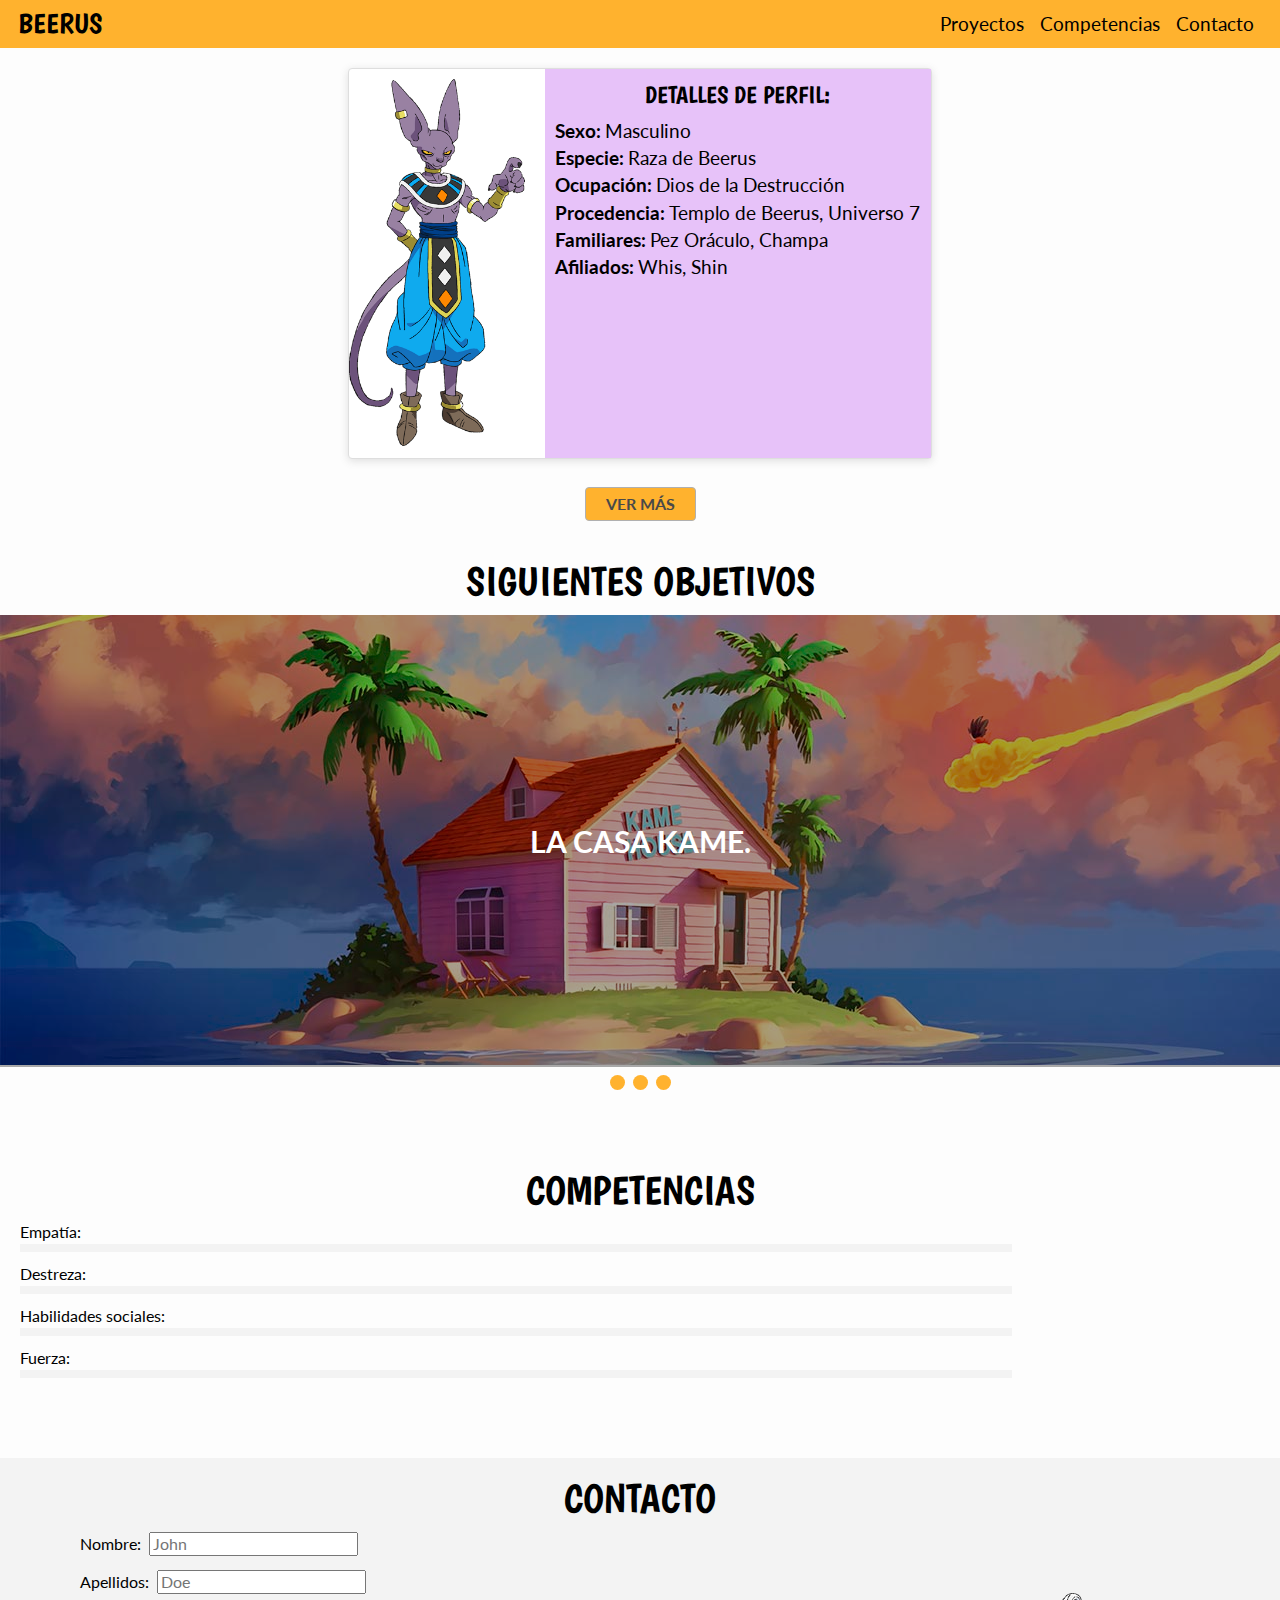
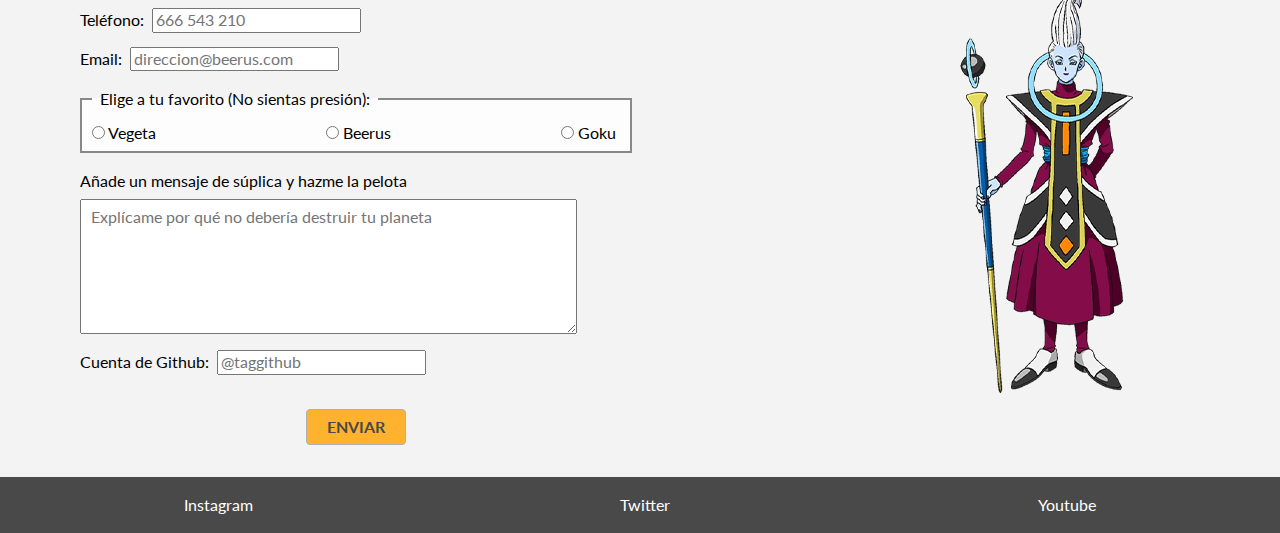
<file: index.html>
<!DOCTYPE html>
<html lang="es">
<head>
    <meta charset="UTF-8">
    <meta http-equiv="X-UA-Compatible" content="IE=edge">
    <meta name="viewport" content="width=device-width, initial-scale=1.0">
    <title>Beerus</title>

    <!-- Links CSS and reset styles -->
    <link rel="stylesheet" href="css/reset.css">
    <link rel="stylesheet" href="css/normalize.css">
    <link rel="stylesheet" href="css/main.css">
    <link rel="stylesheet" href="css/responsive.css">

    <!-- Favicon -->
    <link rel="icon" type="image/x-icon" href="img/favicon/favicon.ico">

    <!-- Font awesome 4 -->
    <link rel="stylesheet" href="https://cdnjs.cloudflare.com/ajax/libs/font-awesome/4.7.0/css/font-awesome.min.css">

    <!-- Fonts -->
        <!-- Boogaloo titles -->
        <link rel="preconnect" href="https://fonts.googleapis.com">
        <link rel="preconnect" href="https://fonts.gstatic.com" crossorigin>
        <link href="https://fonts.googleapis.com/css2?family=Boogaloo&display=swap" rel="stylesheet">

        <!-- Lato rest of text -->
        <link rel="preconnect" href="https://fonts.googleapis.com">
        <link rel="preconnect" href="https://fonts.gstatic.com" crossorigin>
        <link href="https://fonts.googleapis.com/css2?family=Lato:ital,wght@0,300;0,400;0,700;1,300;1,400;1,700&display=swap" rel="stylesheet">
</head>
<body>
    <div id="container">
        <nav class="navbar">
            <div class="namePrfl">
                <h1>Beerus</h1>
            </div>
            <div class="navElements">
                <a href="#project">Proyectos</a>
                <a href="#skills">Competencias</a>
                <a href="#contact">Contacto</a>
            </div>
            <div class="mblElements">
                <div class="respmenu">
                    <input type="checkbox">
                    <i class="fa fa-bars"></i>
                    <i class="fa fa-times"></i>
                    <nav>
                      <ul>
                        <li><a href="#project">Proyectos</a></li>
                        <li><a href="#skills">Competencias</a></li>
                        <li><a href="#contact">Contacto</a></li>
                      </ul>
                    </nav>
                  </div>
            </div>
        </nav>

        <header class="header">
            <section>
                <div class="card">
                    <figure>
                        <picture>
                            <source media="(min-width: 767px)" srcset="img/beerus-300px.png">
                            <img src="img/beerus-profile-100.png" alt="Imagen del dios Beerus">
                        </picture>
                    </figure>
                    <div class="profileI">
                        <h3>Detalles de perfil:</h3>
                        <ul>
                            <li>
                                <h4 class="titleP">Sexo:</h4>
                                <p class="infoP">Masculino</p>
                            </li>
                            <li>
                                <h4 class="titleP">Especie:</h4>
                                <p class="infoP">Raza de Beerus</p>
                            </li>
                            <li>
                                <h4 class="titleP">Ocupación:</h4>
                                <p class="infoP">Dios de la Destrucción</p>
                            </li>
                            <li>
                                <h4 class="titleP">Procedencia:</h4>
                                <p class="infoP">Templo de Beerus, Universo 7</p>
                            </li>
                            <li>
                                <h4 class="titleP">Familiares:</h4>
                                <p class="infoP">Pez Oráculo, Champa</p>
                            </li>
                            <li>
                                <h4 class="titleP">Afiliados:</h4>
                                <p class="infoP">Whis, Shin</p>
                            </li>
                        </ul>
                    </div>
                </div>

                <div id="btnDtls" class="center">
                    <a role="button" class="boton" href="/details.html">Ver más</a>
                </div>

            </section>
        </header>

        <main class="mainContent">
            <section id="project">
                <h3>Siguientes objetivos</h3>
                <div class="carouselCont">
                    <div id="slide1" class="sliderC">
                        <div class="dark"></div>
                        <picture>
                            <source media="(max-width: 767px)" srcset="img/slider/kame-house-400x300.jpg">
                            <img src="img/slider/kame-house-1600x450.jpg" alt="La Casa Kame de Dragon Ball">
                        </picture>
                        <p class="slideCnt">La casa Kame.</p>   
                    </div>
                    <div id="slide2" class="sliderC">
                        <div class="dark"></div>
                        <picture>
                            <source media="(max-width: 767px)" srcset="img/slider/planet-400x300.jpg">
                            <img src="img/slider/planet-1600x450.jpg" alt="Planeta pequeño de Dragon Ball">
                        </picture>
                        <p class="slideCnt">Este planeta tan mono. ¡No me gusta!</p>
                    </div>
                    <div id="slide3" class="sliderC">
                        <div class="dark"></div>
                        <picture>
                            <source media="(max-width: 767px)" srcset="img/slider/house-400x300.jpg">
                            <img src="img/slider/house-1600x450.jpg" alt="Una casa de gente normal en Dragon Ball">
                        </picture>
                        <p class="slideCnt">La casa de esta pobre gente.</p>  
                    </div>
                </div>
                <div class="controlDots">
                    <ul>
                        <li class="dots"><a href="#slide1"></a></li>
                        <li class="dots"><a href="#slide2"></a></li>
                        <li class="dots"><a href="#slide3"></a></li>
                    </ul>
                </div>
            </section>

            <section id="skills">
                <h3>Competencias</h3>
                <div class="skillsBC padding-0-20">
                    <div class="skillD">
                        <p class="skillT">Empatía:</p>
                        <div class="progressC">
                            <div class="progress prog5"></div>
                        </div>
                    </div>
                    <div class="skillD">
                        <p class="skillT">Destreza:</p>
                        <div class="progressC">
                            <div class="progress prog80"></div>
                        </div>
                    </div>
                    <div class="skillD">
                        <p class="skillT">Habilidades sociales:</p>
                        <div class="progressC">
                            <div class="progress prog10"></div>
                        </div>
                    </div>
                    <div class="skillD">
                        <p class="skillT">Fuerza:</p>
                        <div class="progressC">
                            <div class="progress prog100"></div>
                        </div>
                    </div>
                </div>
            </section>

            <section id="contact">
                <h3>Contacto</h3>
                <div class="padding-0-20">
                    <form action="/register" method="POST">
                        <div class="formInput">
                            <label for="name">Nombre:</label>
                            <input type="text" id="name" name="name" placeholder="John" required>

                        </div>

                        <div class="formInput">
                            <label for="surname">Apellidos:</label>
                            <input type="text" id="surname" name="surname" placeholder="Doe" required>

                        </div>

                        <div class="formInput">
                            <label for="phone">Teléfono:</label>
                            <input type="tel" id="phone" name="phone" placeholder="666 543 210" pattern="(\+34|0034|34)?[ -]*(6|7)[ -]*([0-9][ -]*){8}" required>

                        </div>

                        <div class="formInput">
                            <label for="email">Email:</label>
                            <input type="email" id="email" name="email" placeholder="direccion@beerus.com" pattern='/^(([^<>()\[\]\\.,;:\s@"]+(\.[^<>()\[\]\\.,;:\s@"]+)*)|(".+"))@(([[0-9]{1,3}\.[0-9]{1,3}\.[0-9]{1,3}\.[0-9]{1,3}])|(([a-zA-Z\-0-9]+\.)+[a-zA-Z{2,}))$/' required>

                        </div>

                        <div class="formInput">
                            <fieldset>
                                <legend>Elige a tu favorito (No sientas presión):</legend>
                                
                                <div class="contRd">
                                    <div class="chooseLyr">
                                        <input type="radio" name="chooseFav" id="vegeta">
                                        <label for="vegeta">Vegeta</label>
                                    </div>
    
                                    <div class="chooseLyr">
                                        <input type="radio" name="chooseFav" id="beerus">
                                        <label for="beerus">Beerus</label>
                                    </div>
                                    
                                    <div class="chooseLyr">
                                        <input type="radio" name="chooseFav" id="goku">
                                        <label for="goku">Goku</label>
                                    </div>
                                </div>

                            </fieldset>
                        </div>

                        <div class="formInput">
                            <label for="detalles">Añade un mensaje de súplica y hazme la pelota</label>
                            <textarea name="detalles" id="detalles" maxlength="180" placeholder="Explícame por qué no debería destruir tu planeta"></textarea>

                        </div>
                        <div class="formInput">
                            <label for="tagG">Cuenta de Github:</label>
                            <!-- Al poner el title en el input  -->
                            <input type="text" id="tagG" name="tagG" pattern="^@[^\s]+" title="El formato válido es del tipo @githubname" placeholder="@taggithub" required>

                        </div>
                        <div class="center">
                            <button class="boton" type="submit" value="send">Enviar</button>
                        </div>
                    </form>

                    <div id="imgCnt">
                        <figure>
                            <img src="/img/wish-cnt.png" alt="Whish a la derecha del formulario de contacto">
                        </figure>
                    </div>
                </div>
            </section>
                
        </main>

        <footer class="footer">
            <div class="containerF">
                <a href="#" target="_blank" rel="noopener noreferrer">Instagram</a>
                <a href="#" target="_blank" rel="noopener noreferrer">Twitter</a>
                <a href="#" target="_blank" rel="noopener noreferrer">Youtube</a> 
            </div>
        </footer>
    </div>
</body>
</html>
</file>
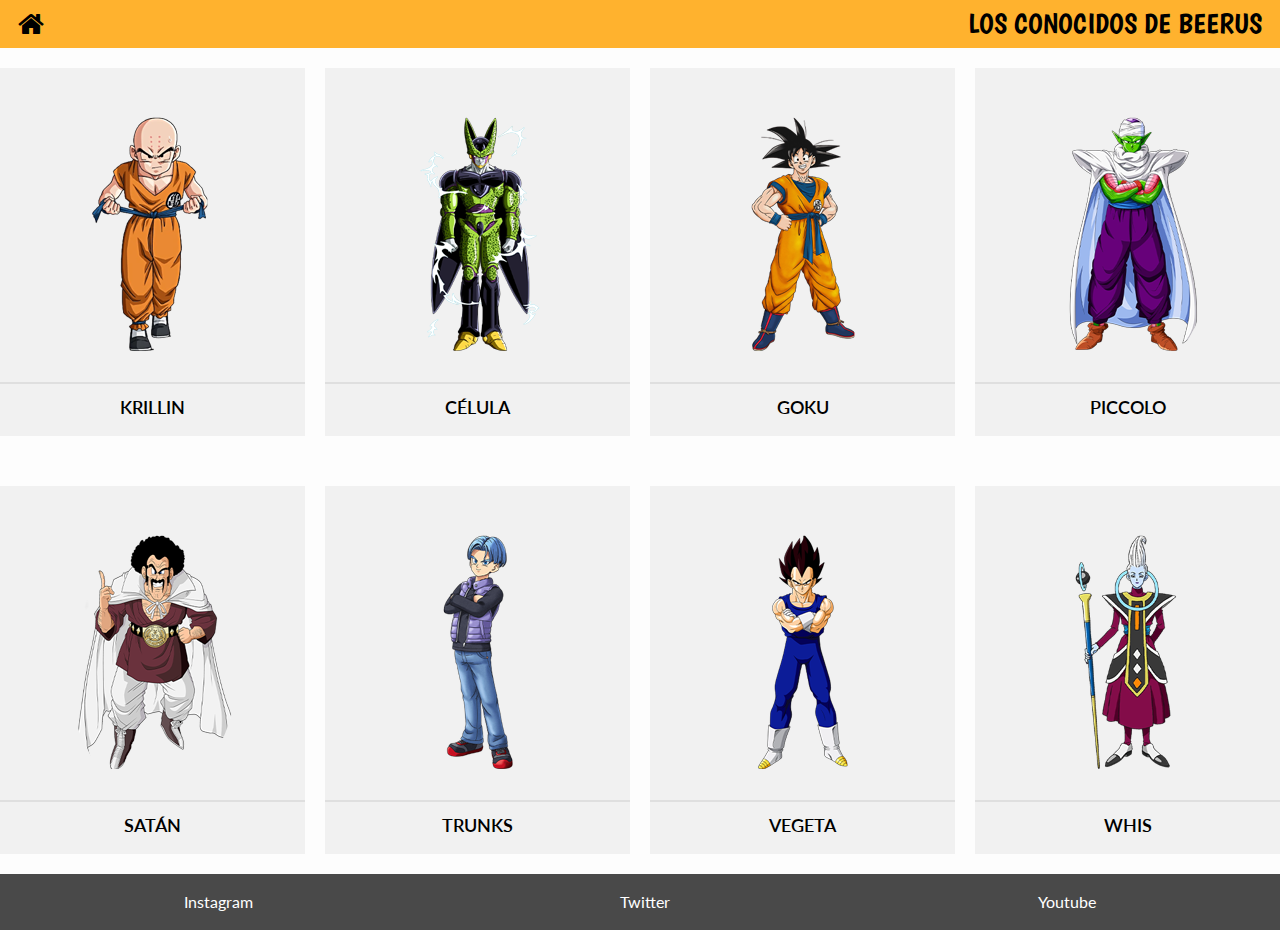
<file: details.html>
<!DOCTYPE html>
<html lang="es">
<head>
    <meta charset="UTF-8">
    <meta http-equiv="X-UA-Compatible" content="IE=edge">
    <meta name="viewport" content="width=device-width, initial-scale=1.0">
    <title>Los conocidos de Beerus</title>

    <!-- Links CSS and reset styles -->
    <link rel="stylesheet" href="css/reset.css">
    <link rel="stylesheet" href="css/normalize.css">
    <link rel="stylesheet" href="css/main.css">
    <link rel="stylesheet" href="css/responsive.css">

    <!-- Favicon -->
    <link rel="icon" type="image/x-icon" href="img/favicon/favicon.ico">

    <!-- Font awesome 4 -->
    <link rel="stylesheet" href="https://cdnjs.cloudflare.com/ajax/libs/font-awesome/4.7.0/css/font-awesome.min.css">

    <!-- Fonts -->
        <!-- Boogaloo titles -->
        <link rel="preconnect" href="https://fonts.googleapis.com">
        <link rel="preconnect" href="https://fonts.gstatic.com" crossorigin>
        <link href="https://fonts.googleapis.com/css2?family=Boogaloo&display=swap" rel="stylesheet">

        <!-- Lato rest of text -->
        <link rel="preconnect" href="https://fonts.googleapis.com">
        <link rel="preconnect" href="https://fonts.gstatic.com" crossorigin>
        <link href="https://fonts.googleapis.com/css2?family=Lato:ital,wght@0,300;0,400;0,700;1,300;1,400;1,700&display=swap" rel="stylesheet">
</head>
<body>
    <div id="container">
        <nav class="navbar">
            <a href="/"><i class="fa fa-home"></i></a>
            <div class="namePrfl">
                <h1>Los conocidos de Beerus</h1>
            </div>
            
        </nav>

        <main class="mainContent details">
            
            <div class="grdCnt">
                <div class="items">
                    <figure>
                        <picture>
                            <source media="(max-width: 767px)" srcset="img/profile/m/krillin-100.png">
                            <img src="img/profile/d/krillin-175.png" alt="">
                        </picture>
                    </figure>
                    <h4>Krillin</h4>
                </div>

                <div class="items">
                    <figure>
                        <picture>
                            <source media="(max-width: 767px)" srcset="img/profile/m/cell-100.png">
                            <img src="img/profile/d/cell-175.png" alt="">
                        </picture>
                    </figure>
                    <h4>Célula</h4>
                </div>

                <div class="items">
                    <figure>
                        <picture>
                            <source media="(max-width: 767px)" srcset="img/profile/m/goku-100.png">
                            <img src="img/profile/d/goku-175.png" alt="">
                        </picture>
                    </figure>
                    <h4>Goku</h4>
                </div>

                <div class="items">
                    <figure>
                        <picture>
                            <source media="(max-width: 767px)" srcset="img/profile/m/piccolo-100.png">
                            <img src="img/profile/d/piccolo-175.png" alt="">
                        </picture>
                    </figure>
                    <h4>Piccolo</h4>
                </div>

                <div class="items">
                    <figure>
                        <picture>
                            <source media="(max-width: 767px)" srcset="img/profile/m/satan-100.png">
                            <img src="img/profile/d/satan-175.png" alt="">
                        </picture>
                    </figure>
                    <h4>Satán</h4>
                </div>

                <div class="items">
                    <figure>
                        <picture>
                            <source media="(max-width: 767px)" srcset="img/profile/m/trunks-100.png">
                            <img src="img/profile/d/trunks-175.png" alt="">
                        </picture>
                    </figure>
                    <h4>Trunks</h4>
                </div>

                <div class="items">
                    <figure>
                        <picture>
                            <source media="(max-width: 767px)" srcset="img/profile/m/vegeta-100.png">
                            <img src="img/profile/d/vegeta-175.png" alt="">
                        </picture>
                    </figure>
                    <h4>Vegeta</h4>
                </div>

                <div class="items">
                    <figure>
                        <picture>
                            <source media="(max-width: 767px)" srcset="img/profile/m/whis-100.png">
                            <img src="img/profile/d/whis-175.png" alt="">
                        </picture>
                    </figure>
                    <h4>Whis</h4>
                </div>
            </div>
                
        </main>

        <footer class="footer">
            <div class="containerF">
                <a href="#" target="_blank" rel="noopener noreferrer">Instagram</a>
                <a href="#" target="_blank" rel="noopener noreferrer">Twitter</a>
                <a href="#" target="_blank" rel="noopener noreferrer">Youtube</a> 
            </div>
        </footer>
    </div>
</body>
</html>
</file>
<file: css/main.css>
/*CSS mobile*/
:root{
    /*Variables*/
    --primaryC:#494949;
    --backgroundCSoft:#f3f3f3;
    --containerBC:#fdfdfd;
    --backGC:#ffb22e;
    --titleTip: 'Boogaloo', cursive;
    --fillbar:0%;

    /*Global styles*/
    font-size: 16px;
    font-family: 'Lato', sans-serif;
}

/*Generic styles*/
body{
    background-color:var(--backgroundCSoft);
}

#container{
    background-color:var(--containerBC);
}

h3{
    font-family: var(--titleTip);
    text-align: center;
    font-size: 1.2rem;
    text-transform: uppercase;
    margin-bottom: 14px;
}

.padding-0-20{
    padding:0 20px;
}

.center{
    display: flex;
    flex-direction: row;
    justify-content: center;
    align-items: center;
    align-content: center;
}

.boton{
    padding: 8px 20px;
    font-weight: bold;
    background-color: var(--backGC);
    color: var(--primaryC);
    text-transform: uppercase;
    border-radius: 4px;
    border: none;
    border: 1px solid #b0b0b0;
    text-decoration: none;
}

#imgCnt,
.xtrNfo{
    display:none;
}

/*Navbar*/
.navbar{
    background-color:var(--backGC);
    padding:10px 18px;
    display: flex;
    flex-direction: row;
    flex-wrap: nowrap;
    justify-content: space-between;
    align-items: center;
    align-content: center;
}

.navbar h1{
    margin:0;
    text-align: center;
    font-family: var(--titleTip);
    text-transform: uppercase;
    font-size: 1.75rem;
}

.navbar .fa-home{
    font-size: 28px;
    color:#000;
}

.navbar .namePrfl{
    color: #000;
}

.navElements{
    display: none;
}

/*Hamburguer*/
.respmenu a {
    color: inherit;
    text-decoration: none;
    display: block;
    padding: 10px 20px;
    max-width: 200px;
  }

  .respmenu input[type="checkbox"], .respmenu .fa-bars, .respmenu .fa-times {
    position: absolute;
    box-sizing: border-box;
    margin: 0;
    padding: 0;
    right: 0;
    top: 0;
    width: 40px;
    height: 40px;
  }
  
  .respmenu .fa-bars, .respmenu .fa-times {
    font-size: 40px;
    pointer-events: none;
  }
  
  .respmenu input[type="checkbox"] {
    opacity: 0;
  }
  
  .respmenu {
    position: relative;
    background:var(--backGC);
    min-height: 48px;
  }
  
  .respmenu nav {
    display: none;
    position:absolute;
    top:58px;
    right:0;
    background-color:var(--backGC);
    
  }
  
  .respmenu input:checked ~ nav {
    display: block;
  }
  
  .respmenu input:checked ~ .fa-bars {
    display: none;
  }
  
  .respmenu input:not(:checked) ~ .fa-times {
    display: none;
  }




/*Header*/
.header{
    display: flex;
    flex-direction: row;
    justify-content: center;
    align-items: center;
}

.header section{
    display: flex;
    flex-direction: column;
    align-items: center;
    justify-content: center;
    align-content: center;
    flex-wrap: nowrap;
}

.header .card{
    display: flex;
    flex-direction: column;
    align-items: center;
    align-content: space-between;
    border-radius: 4px;
    border:1px solid #dedede;
    margin: 20px 0;
    /*padding: 10px 4px;*/
    background-color:#fff;
    box-shadow: rgba(99, 99, 99, 0.2) 0px 2px 8px 0px;
    width: 85%;
}

.header .card figure{
    margin: 10px 0;
}

.header .card img{
    border:4px solid var(--primaryC);
    border-radius:100%;
    max-width: 90%;
    background-color: var(--backgroundCSoft);
}

.header .card .profileI{
    width: 100%;
    border-top: 2px solid #454545;
    background-color: #e7c2f9;
    padding: 14px 10px;
}



.header .card .profileI li{
    display: flex;
    flex-direction: row;
    align-items: flex-start;
    justify-content: flex-start;
    width:100%;
    margin:8px 0;
}

.header .card .profileI li h4{
    font-weight: 700;
    margin-right: 4px;
}

#btnDtls{
    margin: 8px 0 40px;
}

.mainContent section{
    margin-bottom: 40px;
}

.mainContent section:last-of-type{
    margin-bottom: 0;
}


/*Slider*/
#project .carouselCont{
    display: flex;
    flex-direction: row;
    align-items: center;
    justify-content: flex-start;
    overflow: hidden;
    scroll-behavior: smooth;
    margin-bottom: 8px;
}

#project .sliderC {
    min-width: 100%;
    min-height: 300px;
    background-color:#fff;
    color: #fff;
    position: relative;
}
#project .sliderC .dark{
    position:absolute;
    top:0;
    bottom:0;
    left:0;
    right:0;
    background-color: #00000057;
}

#project .slideCnt {
    position:absolute;
    top:0;
    bottom:0;
    left:0;
    right:0;
    display:flex;
    align-items: center;
    justify-content: center;
    flex-direction: row;
    font-size: 30px;
    font-weight: bold;
    text-transform: uppercase;
    align-content: center;
    justify-content: center;
    text-align: center;
    line-height: 40px;
    padding: 0 10px;
}

#project .sliderC img{
    min-width:100%;
}

#project .controlDots ul{
    display: flex;
    flex-direction: row;
    align-items: center;
    justify-content: center;
}

#project .controlDots li{
    width:15px;
    height:15px;
    border-radius:100%;
    background-color:var(--backGC);
    margin: 0 4px;
}

#project .controlDots li a{
    display: flex;
    width: 100%;
    height: 100%;
}

/*Progress bars*/

/*Progress classes*/
.prog5{
    --fillbar:5%;
}
.prog10{
    --fillbar:10%;
}
.prog15{
    --fillbar:15%;
}
.prog20{
    --fillbar:20%;
}
.prog25{
    --fillbar:25%;
}
.prog30{
    --fillbar:30%;
}
.prog35{
    --fillbar:35%;
}
.prog40{
    --fillbar:40%;
}
.prog45{
    --fillbar:45%;
}
.prog50{
    --fillbar:50%;
}
.prog55{
    --fillbar:55%;
}

.prog60{
    --fillbar:60%;
}
.prog65{
    --fillbar:65%;
}

.prog70{
    --fillbar:70%;
}
.prog75{
    --fillbar:75%;
}

.prog80{
    --fillbar:80%;
}
.prog85{
    --fillbar:85%;
}

.prog90{
    --fillbar:90%;
}
.prog95{
    --fillbar:95%;
}

.prog100::after{
    --fillbar:100%;
}

/*Progress bars styles*/

/*#skills .skillsBC{
    padding: 0 20px;
}*/

#skills .progressC{
    width: 80%;
    overflow: hidden;
}

#skills .progressC .progress,
#skills .progressC .progress::after{
    position:relative;
    width:100%;
    background-color: var(--backgroundCSoft);
    height: 8px;
    
}

#skills .progressC .progress::after{
    content:'';
    position:absolute;
    left: -100%;
    overflow: hidden;
    background-color: var(--backGC);
    transition: all 2s ease-in-out .2s; 
    animation: fillingbars 4s forwards;
}

#skills .skillD{
    margin-bottom:14px;
}
#skills .skillT{
    margin-bottom:4px;
}

@keyframes fillingbars {
    to{
        transform:translateX(var(--fillbar));
    }
}

/*Formulario styles*/
#contact{
    background:var(--backgroundCSoft);
    padding: 20px 0;
}

#contact .formInput{
    margin-bottom:14px;
}

#contact .formInput label{
    margin-right:4px;
}

#detalles{
    margin-top: 10px;
    min-width: 90%;
    min-height: 135px;
    padding: 8px 10px;
}

.formInput fieldset{
    padding: 10px;
    border: 2px solid #888888;
    margin: 20px 0;
    background-color:var(--containerBC);
}

.formInput fieldset legend{
    padding-inline: 8px;
}

#contact .contRd{
    display:flex;
    flex-direction: row;
    justify-content: space-between;
    align-items: center;
    align-content: center;
    margin-top: 8px;
}

#contact button{
    margin: 20px 0 12px 0;
}

/*Footer styles*/
.footer{
    background-color:var(--primaryC);
}

.footer .containerF{
    display: flex;
    flex-direction: row;
    align-items: center;
    justify-content: space-around;
    align-content: center;
    padding: 20px 0;
}

.footer a{
    color:#fff;
    text-decoration: none;
}

.footer a:hover{
    text-decoration: underline;
}

/*Details page*/

/*Grid*/
.details{
    margin:20px 0;
}

.details .grdCnt{
    display:grid;
    grid-template-columns:repeat(2,1fr);
    gap: 50px 20px;
}


/*Rest of styles*/
.grdCnt .items{
    display: flex;
    flex-direction: column;
    align-items: center;
    align-content: center;
    justify-content: center;
    flex-wrap: nowrap;
}

.grdCnt .items img{
    border:2px solid var(--primaryC);
    border-radius:100%;
    max-width: 100%;
    background-color:#969696;
}

.grdCnt .items h4{
    font-size: 18px;
    font-weight: 600;
    text-transform: uppercase;
    padding-top: 4px;
}

/*404 styles*/
#cont404,
#cont500{
    display:flex;
    align-items: center;
    flex-direction: column;
    justify-content: center;
    align-content: center;
    flex-wrap: nowrap;
    margin:30px 0
}

#cont404 h1,
#cont500 h1{
    margin-bottom: 30px;
    font-family:var(--titleTip);
    font-size:3rem;
    text-align:center;
}

#cont404 h2,
#cont500 h2{
    margin-top:40px;
    font-size: 1.5rem;
    text-align:center;
}

#cont404 img,
#cont500 img{
    max-width: 100%;
}
</file>
<file: css/responsive.css>
/*Screens bigger than 767px*/
@media only screen and (min-width: 768px) {
    :root{
        /*Variables*/
        --primaryC:#494949;
        --backgroundCSoft:#f3f3f3;
        --containerBC:#fdfdfd;
        --backGC:#ffb22e;
        --titleTip: 'Boogaloo', cursive;
        --fillbar:0%;
    
        /*Global styles*/
        font-size: 16px;
        font-family: 'Lato', sans-serif;
    }

    /*Generic styles*/
    html {
        scroll-behavior: smooth;
    }
    .mainContent section {
        margin-bottom: 80px;
    }

    .mainContent section > h3{
        font-size:2.5rem;
    }

    /*Nav bar*/
    .mblElements{
        display:none;
    }
    .navElements {
        display:inherit;
    }

    .navElements a{
        font-size: 1.2rem;
        margin:0 8px;
        text-decoration: none;
        color:#000;
    }

    .navElements a:hover{
        color:#fff;
        transition: all .4s ease-in-out;
    }

    /*Header styles*/
    .header .card {
        flex-direction: row;
        align-items: stretch;
    }
    .header .card img {
        border: 0;
        border-radius:unset;
        max-width: 90%;
        background-color:unset;
        -webkit-transform: scaleX(-1);
        transform: scaleX(-1);
    }

    .header .card .profileI h3{
        font-size:1.5rem;
    }

    .header .card .profileI {
        border-top:unset;
    }

    .header .card .profileI h4,
    .header .card .profileI  p{
        font-size: 1.2rem;
    }


    /*Contact form styles*/
    #contact .padding-0-20 {
        padding: 0 80px;
        display: flex;
        justify-content: space-between;
        align-items: center;
    }

    #imgCnt{
        display:inherit;
    }

    /*Details page*/
    .grdCnt .items img {
        border: unset;
        border-radius:unet;
        max-width: 100%;
        background-color:unset;
    }

    .details .grdCnt {
        grid-template-columns: repeat(4,1fr);
    }

    .grdCnt .items {
        background: #f1f1f1;
        padding: 20px 0;
    }

    .grdCnt .items h4 {
        padding-top: 14px;
        border-top: 2px solid #dfdfdf;
        width: 100%;
        text-align: center;
    }

  }
</file>
